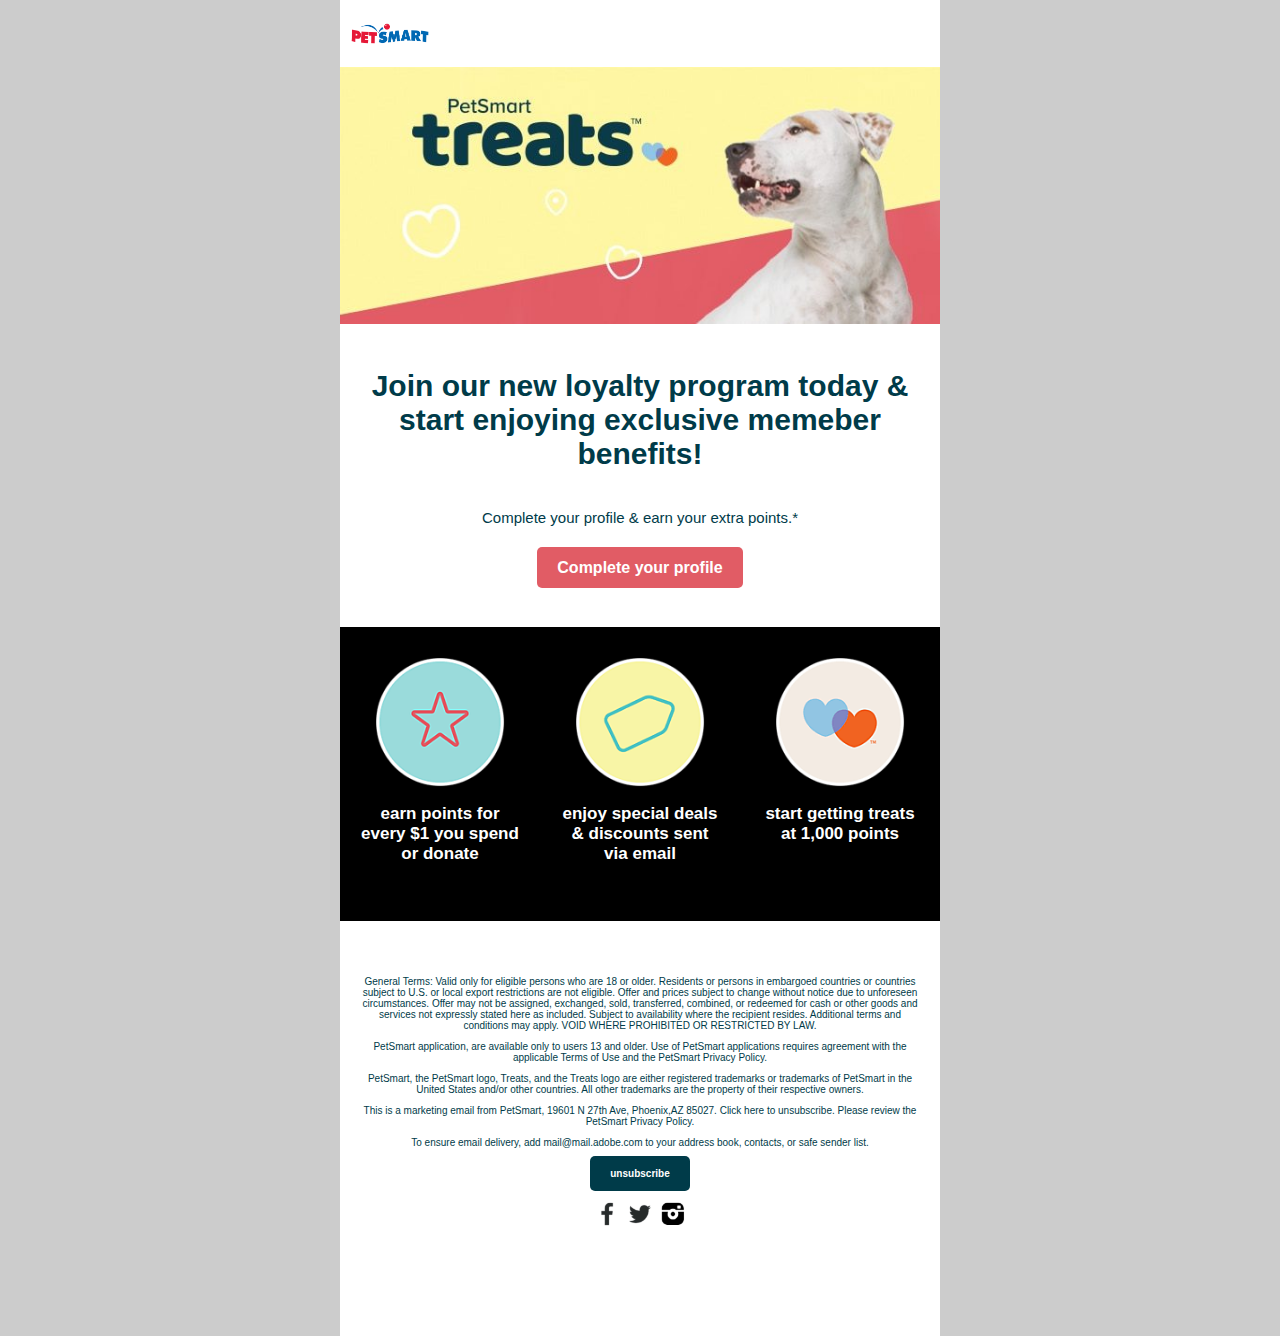
<file: promotional/index.html>
<!DOCTYPE html PUBLIC "-//W3C//DTD XHTML 1.0 Transitional//EN" "http://www.w3.org/TR/xhtml1/DTD/xhtml1-transitional.dtd">
<html xmlns="http://www.w3.org/1999/xhtml">
<head>
<meta http-equiv="Content-Type" content="text/html; charset=utf-8" />
<meta http-equiv="X-UA-Compatible" content="IE=edge" />
<meta name="viewport" content="width=device-width, initial-scale=1.0">
<title>Promotional</title>
<style type="text/css">
	body {
		margin: 0;
		background-color: #ccc;
	}
	table {
		border-spacing: 0;
	}
	td {
		padding: 0;
	}
	img {
		border: 0;
	}
    .wrapper{
        width:100%;
        max-width: 600px;
        table-layout: fixed;
        background-color: white;
        padding-bottom: 60px;
        margin-left: auto;
        margin-right: auto;
    }

    .main{
        background-color: white;
        margin:0 auto;
        width: 100%;
        max-width: 600px;
        border-spacing:0;
        font-family: sans-serif;
        color: #171a1b
    }

    .two-columns {
        text-align: left;
        font-size: 0;
    }

    .two-columns .column {
        width: 100%;
        max-width: 300px;
        display: inline-block;
        vertical-align: top;
        text-align: center;
        border-collapse: collapse;
    }

    .three-columns {
        text-align: center;
        font-size: 0;
        padding: 15px 0 25px;
    }

    .three-columns .column {
        width: 100%;
        max-width: 200px;
        display: inline-block;
        vertical-align: top;
        text-align: center;
    }

    .three-columns .padding{
        padding: 15px;
    }

    .three-columns .content{
        font-size: 15px;
        line-height: 20px;
        padding:0 5px;
    }


    .two-columns .padding{
        padding: 20px;
    }

    .two-columns .content{
        font-size: 15px;
        line-height: 20px;
        text-align: left;
    }

    .button{
        background-color: #e15c65;
        color: white;
        text-decoration: none;
        padding: 12px 20px;
        border-radius: 5px;
        font-weight: bold;
    }

   nav{
    display: flex;
   }

    
</style>
</head>
<body>

    <center class="wrapper">

        <table class="main" width="100%">


          
    <!-- LOGO SECTION -->
    <tr>
        <td style="padding: 0 ;">
            <table width="100%">

                <tr>
                    <td class="two-columns">

                        <table class="column">
                            <tr>
                                <td style="padding: 0px;">
                                    <a href="#"><img src="img/PetSmart-Logo.png" alt="logo" width=100px title="Logo"></a>
                                </td>
                            </tr>

                        </table>
                        
                    </td>
                </tr>
            </table>
        </td>
    </tr>

    <!-- BANNER IMAGE -->
            <tr>
                <td style="padding: 0px;">
                    <a href="#"><img src="img/treatspromo3.jpg" alt="banner" width="600" style="max-width: 100%;"></a>
                </td>
            </tr>

     <!-- TITLE, TEXT & BUTTON -->
     <tr>
        <td style="padding:15px 0 50px">
            <table with="100%">
                <tr>
                    <td style="text-align: center;">
                        <p style="font-size: 30px; font-weight: bold;color: #003b49;">Join our new loyalty program today & start enjoying exclusive memeber benefits!</p>
                        <p style="line-height:23px;font-size: 15px;padding: 5px 0 15px;color:#003b49;">Complete your profile & earn your extra points.*</p>
                        <a href="" class="button">Complete your profile </a>
                    </td>
                </tr>
            </table>
        </td>
    </tr>
    
    <!-- THREE COLUMN SECTION -->
            <tr>
                <td style="background-color: black;color:#fff">
                    <table width="100%">
                        <tr>
                            <td class="three-columns">

                                <table class="column">

                                    <tr>
                                        <td class="padding">
                                            <table class="content">
                                                <tr>
                                                    <td>
                                                        <a href="#"><img src="img/star.png" alt="star" width="130px" style="max-width: 130px";></a>
                                                    </td>
                                                </tr>
                                                <tr>
                                                    <td>
                                                        <p style="font-weight: bold; font-size:17px;">earn points for every $1 you spend or donate</p>
                                                    </td>
                                                </tr>
                                            </table>
                                        </td>
                                    </tr>

                                </table>
                                <table class="column">

                                    <tr>
                                        <td class="padding">
                                            <table class="content">
                                                <tr>
                                                    <td>
                                                        <a href="#"><img src="img/tag.png" alt="tag" width="130px" style="max-width: 130px";></a>
                                                    </td>
                                                </tr>
                                                <tr>
                                                    <td>
                                                        <p style="font-weight: bold; font-size:17px;">enjoy special deals & discounts sent via email</p>
                                                    </td>
                                                </tr>
                                            </table>
                                        </td>
                                    </tr>

                                </table>
                                <table class="column">

                                    <tr>
                                        <td class="padding">
                                            <table class="content">
                                                <tr>
                                                    <td>
                                                        <a href="#"><img src="img/hearts.png" alt="hearts" width="130px" style="max-width: 130px";></a>
                                                    </td>
                                                </tr>
                                                <tr>
                                                    <td>
                                                        <p style="font-weight: bold; font-size:17px;">start getting treats at 1,000 points</p>
                                                    </td>
                                                </tr>
                                            </table>
                                        </td>
                                    </tr>

                                </table>
                            </td>
                        </tr>
                    </table>
                </td>
            </tr>

    <!-- FOOTER SECTION -->
            <tr>
                <td style="background-color: white">
                    <table width="100%">
                        <tr>
                            <td style="text-align: center; padding: 45px 20px;color: #003b49;font-size:10px;">
                                <p>General Terms: Valid only for eligible persons who are 18 or older. Residents or persons in embargoed countries or countries subject to U.S. or local export restrictions are not eligible. Offer and prices subject to change without notice due to unforeseen circumstances. Offer may not be assigned, exchanged, sold, transferred, combined, or redeemed for cash or other goods and services not expressly stated here as included. Subject to availability where the recipient resides. Additional terms and conditions may apply. VOID WHERE PROHIBITED OR RESTRICTED BY LAW.</p>
                                <p>PetSmart application, are available only to users 13 and older. Use of PetSmart applications requires agreement with the applicable Terms of Use and the PetSmart Privacy Policy.</p>
                                <p>PetSmart, the PetSmart logo, Treats, and the Treats logo are either registered trademarks or trademarks of PetSmart in the United States and/or other countries. All other trademarks are the property of their respective owners.</p>
                                <p>This is a marketing email from PetSmart, 19601 N 27th Ave, Phoenix,AZ 85027. Click here to unsubscribe. Please review the PetSmart Privacy Policy.</p>
                                <p>To ensure email delivery, add mail@mail.adobe.com to your address book, contacts, or safe sender list.</p>
                                <p style="padding:10px;"><a href="#" class="button" style="background-color: #003b49">unsubscribe</a></p>
                                <a href="#"><img src="img/black-facebook.png" alt="facebook" width="30"></a>
                                <a href="#"><img src="img/black-twitter.png" alt="twitter" width="30"></a>
                                <a href="#"><img src="img/black-instagram.png" alt="instagram" width="30"></a>
                            </td>
                        </tr>
                    </table>
                </td>
            </tr>

        </table>
    </center>
</body>
</html>
</file>
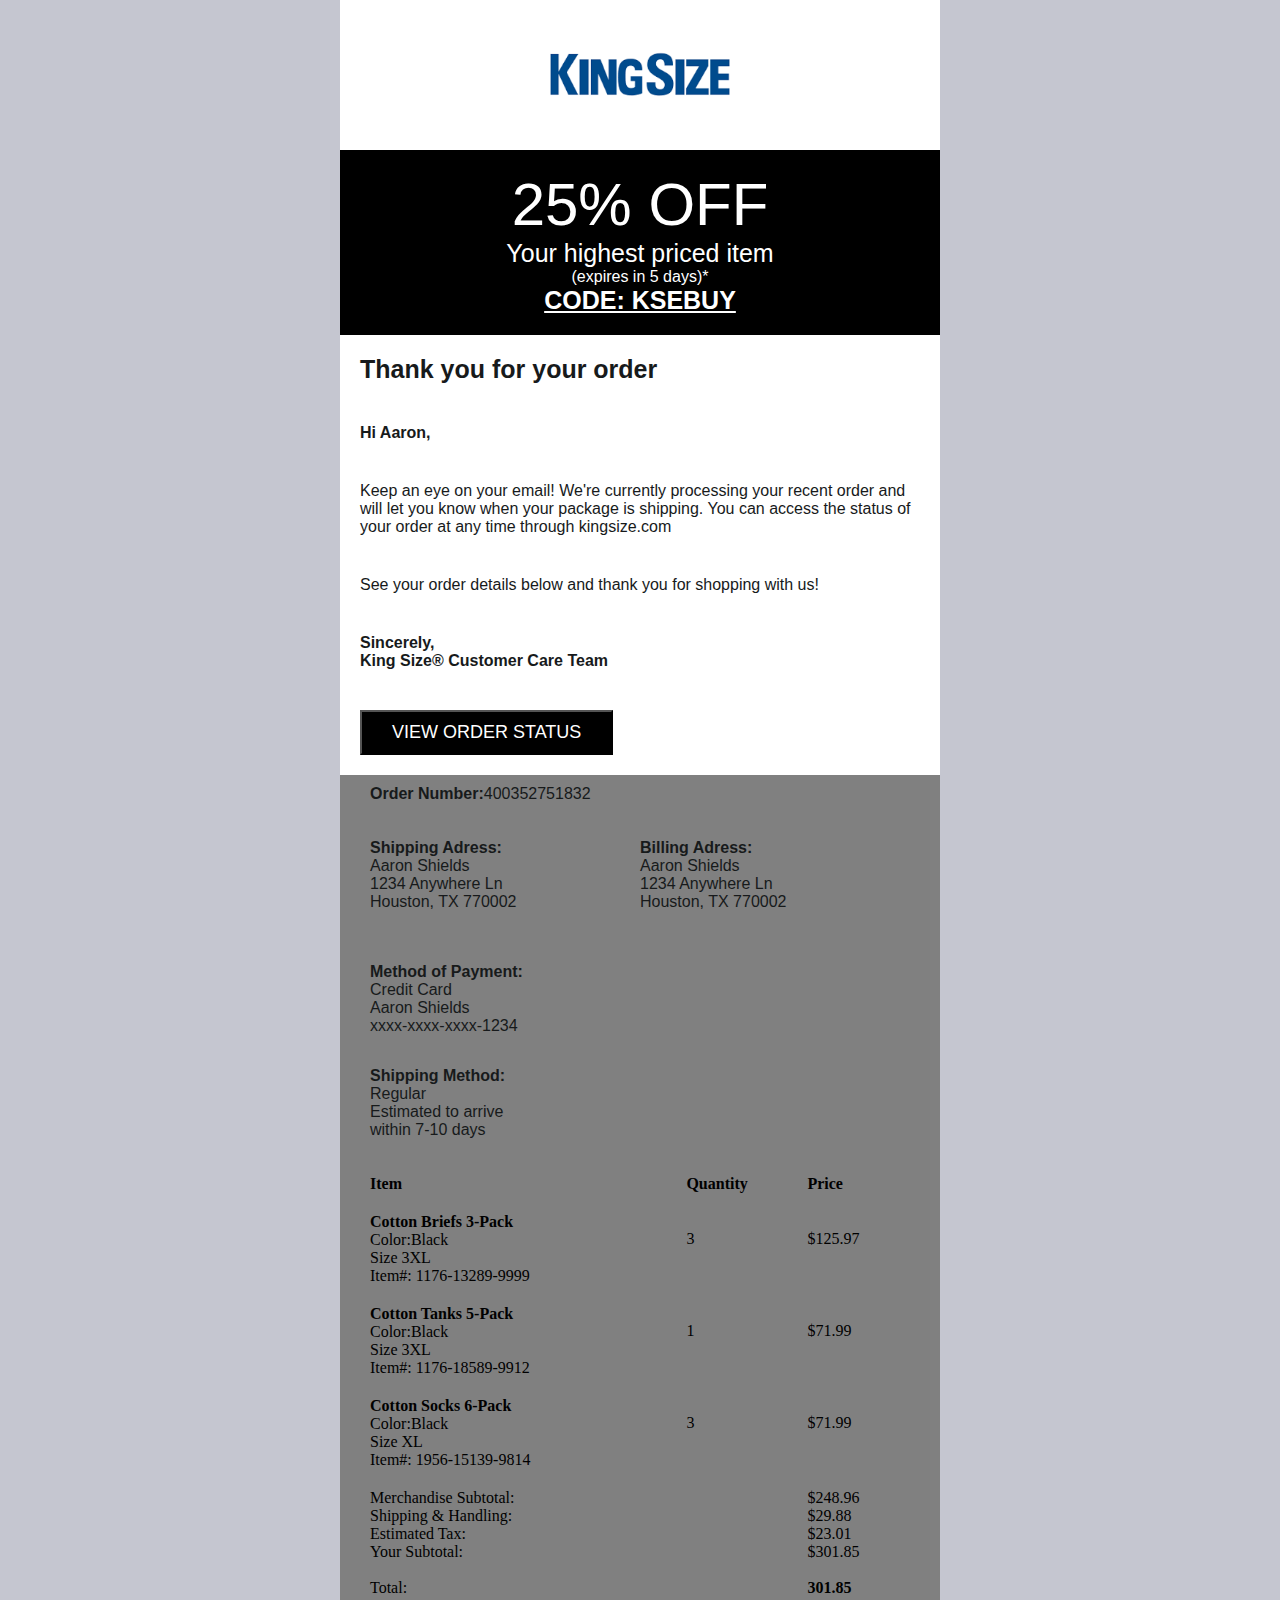
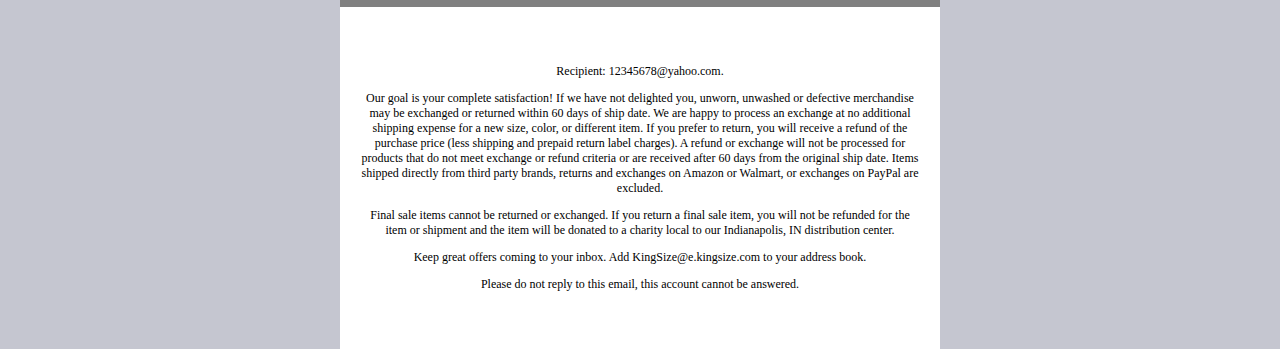
<file: transactional/index.html>
<!DOCTYPE html PUBLIC "-//W3C//DTD XHTML 1.0 Transitional//EN" "http://www.w3.org/TR/xhtml1/DTD/xhtml1-transitional.dtd">
<html xmlns="http://www.w3.org/1999/xhtml">
<head>
<meta http-equiv="Content-Type" content="text/html; charset=utf-8" />
<meta http-equiv="X-UA-Compatible" content="IE=edge" />
<meta name="viewport" content="width=device-width, initial-scale=1.0">
<title>Transitional Email</title>
<style type="text/css">
	body {
		margin: 0;
		background-color: #c5c6d0;
	}
	table {
		border-spacing: 0;
	}
	td {
		padding: 0;
	}
	img {
		border: 0;
	}

  .wrapper{
    width:100%;
    max-width: 600px;
    table-layout: fixed;
    padding-bottom: 0px;
    margin-left: auto;
    margin-right: auto;
  }

  .main{
    background-color: white;
    margin:0 auto;
    width: 100%;
    max-width: 600px;
    border-spacing:0;
    font-family: sans-serif;
    color: #171a1b
  }

  .coupon{
    border-collapse: collapse;
  }

  .button{
    background-color: black;
    color: white;
    font-size: 18px;
    padding: 10px 30px;

  }

  .order{
    background-color: #808080;
    padding: 10px 30px;
    text-align: left;
  }

</style>
</head>
<body>

    <center class="wrapper">

        <table class="main" width="100%">          

    <!-- LOGO SECTION -->          
          <tr align="center">
            <td class="column">
              <a href="#"><img src="images/logo.png" alt="logo" width=180px title="Logo"></a>
            </td>
          </tr>

    <!-- BANNER -->
    <tr>
      <td style="background-color: BLACK">
          <table class="coupon" width="100%">
              <tr>
                <td align= "center" style= padding-top:20px;font-size:60px;color:#ffffff;>25% OFF</td>
              </tr>
              <tr>
                <td align= "center" style= font-size:25px;color:#ffffff;>Your highest priced item</td>
              </tr>
              <tr>
                <td align= "center" style= color:#ffffff;>(expires in 5 days)*</td>
              </tr> 
              <tr>
                <td align= "center" style= padding-bottom:20px;font-weight:bold;font-size:25px;color:#ffffff;><u>CODE: KSEBUY</u></td>
              </tr>
          </table>
      </td>
  </tr>
    <!-- THANK YOU -->
    <tr>
      <td>
          <table width="100%">
                <tr>
                  <td style="padding:20px;font-size:25px;font-weight:bold;">Thank you for your order</td>
                </tr>
                <tr>
                  <td style=padding:20px;font-weight:bold;>Hi Aaron,</td>
                </tr>
                <tr>
                  <td style=padding:20px;>Keep an eye on your email! We're currently processing your recent order and will let you know when your package is shipping. You can access the status of your order at any time through kingsize.com</td>
                </tr> 
                <tr>
                  <td style=padding:20px;>See your order details below and thank you for shopping with us!</td>
                </tr>
                <tr>
                  <td style=padding:20px;font-weight:bold;>Sincerely,<br>King Size® Customer Care Team</td>
                </tr>
                <tr>
                  <td style=padding:20px;><button class="button">VIEW ORDER STATUS</a></td>
                </tr>
          </table>
      </td>
    </tr>

    <!--ORDER -->
    <tr>
      <td>
        <table class="order" width="100%">
          <tr>
            <td><b>Order Number:</b>400352751832</td>
          </tr>
        </table>
      </td>
    </tr>
    <tr>
      <td>
        <table class="order" width="100%">
          <tr>
            <td>
              <p><b>Shipping Adress:</b><br>Aaron Shields<br>1234 Anywhere Ln<br>Houston, TX 770002</p>
            </td>
            <td>
              <p><b>Billing Adress:</b><br>Aaron Shields<br>1234 Anywhere Ln<br>Houston, TX 770002</p>
            </td>
          </tr>
        </table>
      </td>
    </tr>
    <tr>
      <td>
        <table class="order" width="100%">
          <tr>
            <td>
              <p><b>Method of Payment:</b><br>Credit Card<br>Aaron Shields<br>xxxx-xxxx-xxxx-1234</p>
            </td>
          </tr>
          <tr>
            <td>
              <p><b>Shipping Method:</b><br>Regular<br>Estimated to arrive<br> within 7-10 days</p>
            </td>
          </tr>
        </table>
      </td>
    </tr>
    <table class="order" width="100%">
      <tr>
        <td style="font-weight:bold;">Item</td>
        <td style="font-weight:bold;">Quantity</td>
        <td style="font-weight:bold;">Price</td>
      </tr>
      <tr>
        <td style="padding-top: 20px;"><b>Cotton Briefs 3-Pack</b><br>Color:Black<br>Size 3XL<br>Item#: 1176-13289-9999</td>
        <td>3</td>
        <td>$125.97</td>
      </tr>
      <tr>
        <td style="padding-top: 20px;"><b>Cotton Tanks 5-Pack</b><br>Color:Black<br>Size 3XL<br>Item#: 1176-18589-9912</td>
        <td>1</td>
        <td>$71.99</td>
      </tr>
      <tr>
        <td style="padding-top: 20px;"><b>Cotton Socks 6-Pack</b><br>Color:Black<br>Size XL<br>Item#: 1956-15139-9814</td>
        <td>3</td>
        <td>$71.99</td>
      </tr>
      <tr>
        <td style="padding-top: 20px;"colspan="2">Merchandise Subtotal:<br>Shipping & Handling:<br>Estimated Tax:<br>Your Subtotal:<br><br>Total:</td>
        <td style="padding-top: 20px;">$248.96<br>$29.88<br>$23.01<br>$301.85<br><br><b>301.85</b></td>
      </tr>
   </table>

    <!-- TITLE, TEXT & BUTTON -->
    <tr>
      <td>
          <table width="100%">
              <tr>
                  <td style="text-align: center; padding: 45px 20px;font-size:12px;background-color: white;">
                      <p>Recipient: 12345678@yahoo.com.</p>
                      <p>Our goal is your complete satisfaction! If we have not delighted you, unworn, unwashed or defective merchandise may be exchanged or returned within 60 days of ship date. We are happy to process an exchange at no additional shipping expense for a new size, color, or different item. If you prefer to return, you will receive a refund of the purchase price (less shipping and prepaid return label charges). A refund or exchange will not be processed for products that do not meet exchange or refund criteria or are received after 60 days from the original ship date. Items shipped directly from third party brands, returns and exchanges on Amazon or Walmart, or exchanges on PayPal are excluded.</p>
                      <p>Final sale items cannot be returned or exchanged. If you return a final sale item, you will not be refunded for the item or shipment and the item will be donated to a charity local to our Indianapolis, IN distribution center.</p>
                      <p>Keep great offers coming to your inbox. Add KingSize@e.kingsize.com to your address book.</p>
                      <p>Please do not reply to this email, this account cannot be answered.</p>
                  </td>
              </tr>
          </table>
      </td>
  </tr>  
    </center>
</body>
</html>
</file>
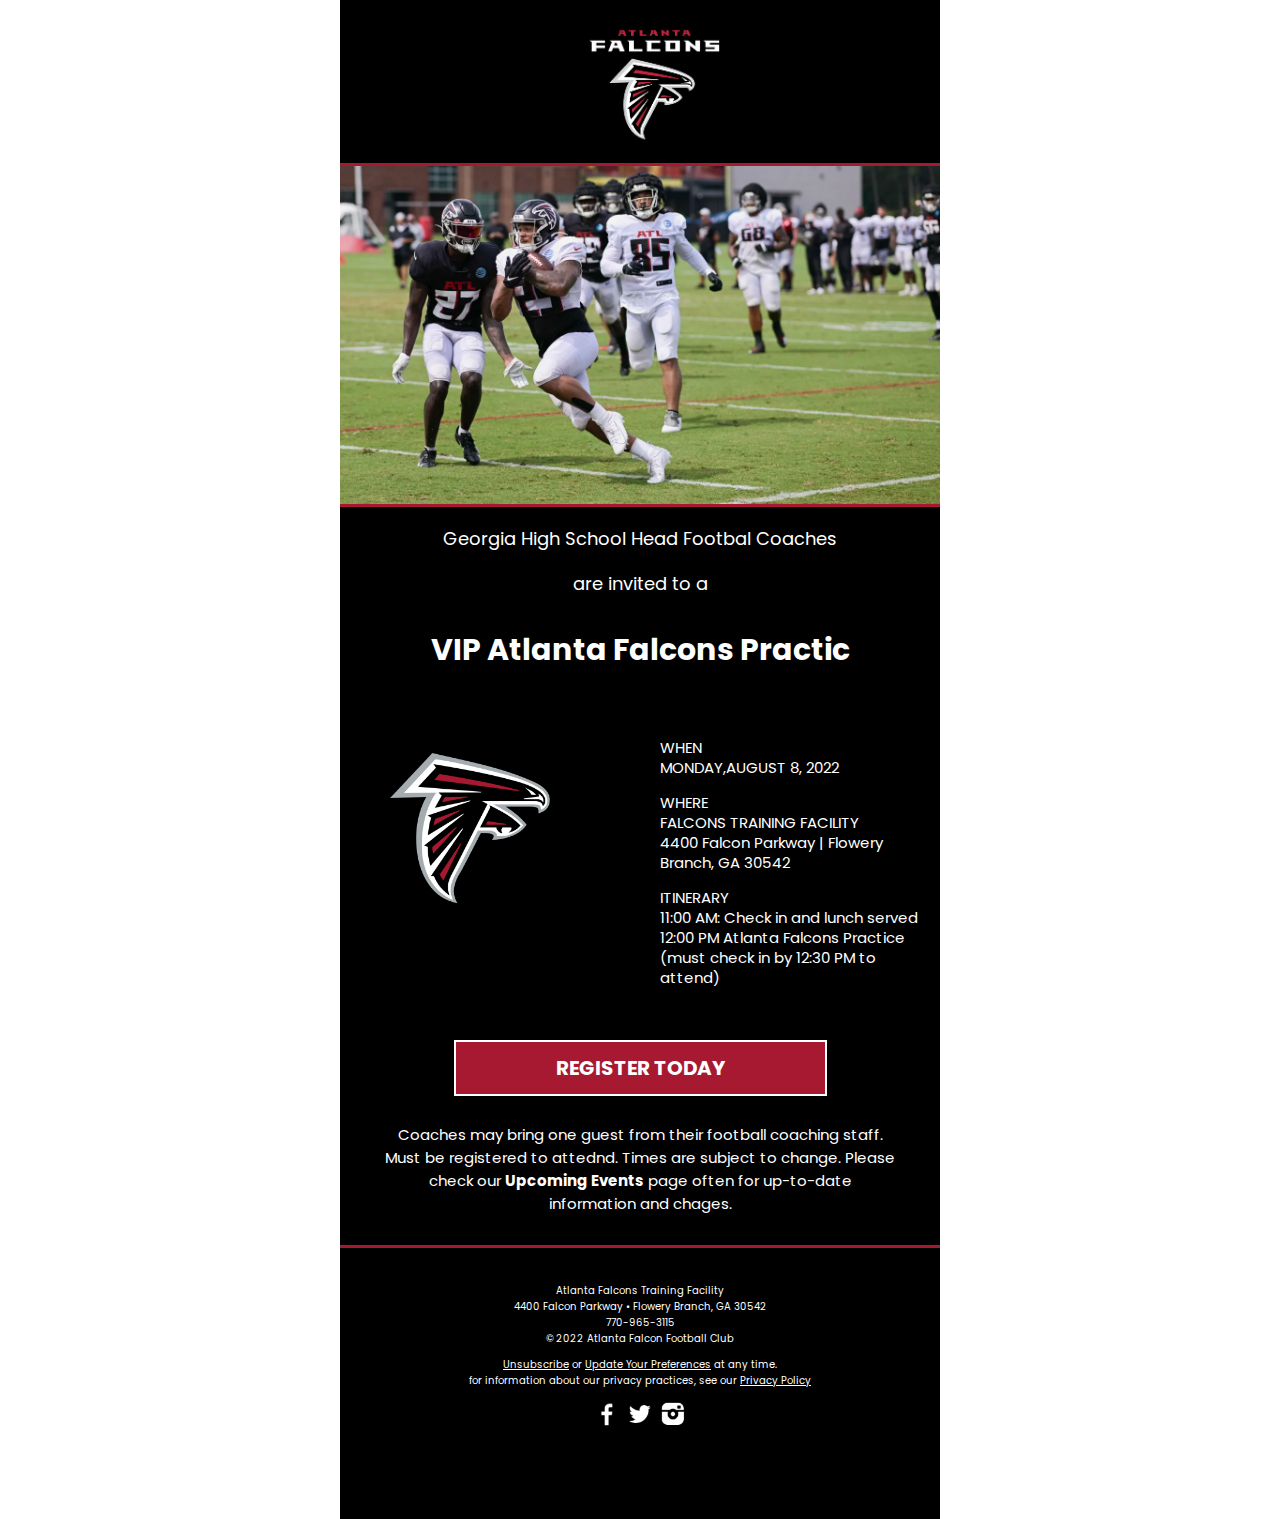
<file: falcons/falcons.html>
<!DOCTYPE html PUBLIC "-//W3C//DTD XHTML 1.0 Transitional//EN" "http://www.w3.org/TR/xhtml1/DTD/xhtml1-transitional.dtd">
<html xmlns="http://www.w3.org/1999/xhtml">
<head>
<meta http-equiv="Content-Type" content="text/html; charset=utf-8" />
<meta http-equiv="X-UA-Compatible" content="IE=edge" />
<meta name="viewport" content="width=device-width, initial-scale=1.0">
<title>Falcons</title>
<style type="text/css">
	
    @import url('https://fonts.googleapis.com/css2?family=Poppins:ital,wght@0,100;0,200;0,300;0,400;0,500;0,600;0,700;0,800;0,900;1,100;1,200;1,300;1,400;1,500;1,600;1,700;1,800;1,900&display=swap');
    
    body {
		margin: 0;
		background-color: white;
        font-family: poppins;
	}
	table {
		border-spacing: 0;
	}
	td {
		padding: 0;
	}
	img {
		border: 0;
	}
    .wrapper{
        width:100%;
        max-width: 600px;
        table-layout: fixed;
        background-color: black;
        padding-bottom: 60px;
        margin-left: auto;
        margin-right: auto;
    }
    .two-columns {
        text-align: center;
        font-size: 0;
    }

    .two-columns .column {
        width: 100%;
        max-width: 300px;
        display: inline-block;
        vertical-align: top;
        text-align: center;
    }
    .two-columns .last{
        padding:15px 0;
    }

    .two-columns .padding{
        padding: 20px;
    }

    .two-columns .content{
        font-size: 15px;
        line-height: 20px;
        text-align: left;
    }
    .button-dark{
        background-color: #a71930;
        color: #fff;
        text-decoration: none;
        padding: 12px 100px;
        border:2px solid white;
        font-weight: bold;
    }
    
    

</style>
</head>
<body>

    <center class="wrapper">

        <table class="main" width="100%">
    <!-- LOGO SECTION -->
    <tr>
        <td style="padding: 14px 0 4px ;">
            <table width="100%">
                <tr>
                    <td class="two-columns">
                        <table class="column">
                            <tr>
                                <td style="padding: 0 62px 10px 72px;">
                                    <img src="images/logo3.jpg" alt="logo" width=180px title="Logo">
                                </td>
                            </tr>
                        </table>
                    </td>
                </tr>
            </table>
        </td>
    </tr>
    <!-- TOP BORDER -->
    <tr>
        <td height="3" style="background-color: #a71930"></td>
    </tr>       

     <!-- BANNER IMAGE -->
     <tr>
        <td>
            <img src="images/practice.webp" alt="banner" width="600" style="max-width: 100%;">
        </td>
    </tr>
    <!-- BOTTOM BORDER -->
    <tr>
        <td height="3" style="background-color: #a71930"></td>
    </tr>       
     <!-- LOCATION -->
     <tr>
        <td style="color:#fff; text-align:center;" >
            <p style="font-size: 18px;">Georgia High School Head Footbal Coaches</P>
            <p style="font-size: 18px;" >are invited to a</p>
            <p style="font-weight:bold; font-size: 30px;">VIP Atlanta Falcons Practic</p>
        </td>
    </tr>       
    <!-- TWO COLUMN SECTION -->
    <tr>
        <td style="color:#fff;">
            <table width="100%">
                <tr>
                    <td class="two-columns last" >
                        <table class="column">
                            <tr>
                                <td class="padding">
                                    <table class="content" style="display: inline-block;">
                                        <tr>
                                            <td>
                                                <img src="images/logo2.png" alt="keyboard" width="160px" style="max-width: 160px; padding: 30px;">
                                            </td>
                                        </tr>
                                    </table>
                                </td>
                            </tr>
                        </table>
                        <table class="column">
                            <tr>
                                <td class="padding">
                                    <table class="content">
                                        <tr>
                                            <td>
                                                <p>WHEN<br>MONDAY,AUGUST 8, 2022</p>
                                                <p>WHERE<br>FALCONS TRAINING FACILITY<br>4400 Falcon Parkway | Flowery Branch, GA 30542</p>
                                                <p>ITINERARY<br>11:00 AM: Check in and lunch served<br>12:00 PM Atlanta Falcons Practice<br>(must check in by 12:30 PM to attend)</p>
                                            </td>
                                        </tr>
                                    </table>
                                </td>
                            </tr>
                        </table>
                    </td>
                </tr>
            </table>
        </td>
    </tr>
    <!-- TITLE, TEXT & BUTTON -->
    <tr>
        <td style="padding:15px 0 0px; color:#fff;">
            <table with="100%">
                <tr>
                    <td style="text-align: center;padding: 15px;">
                        <a href="" class="button-dark"style="font-size: 20px; font-weight: bold;">REGISTER TODAY</a>
                        <p style="line-height:23px;font-size: 15px;padding: 25px 30px 0px;">Coaches may bring one guest from their football coaching staff. Must be registered to attednd. Times are subject to change. Please check our <strong>Upcoming Events</strong> page often for up-to-date information and chages.</p>
                    </td>
                </tr>
            </table>
        </td>
    </tr>
    <!-- BOTTOM BORDER -->
    <tr>
        <td height="3" style="background-color: #a71930"></td>
    </tr>    
    <!-- FOOTER SECTION -->
    <tr>
        <td style="color:#fff; font-size:10px;">
            <table width="100%">
                <tr>
                    <td style="text-align: center; padding: 25px 20px;color: #fff">
                        <p>Atlanta Falcons Training Facility<br>4400 Falcon Parkway &bull; Flowery Branch, GA 30542<br>770-965-3115<br>&copy; 2022 Atlanta Falcon Football Club </p>
                        <p><u>Unsubscribe</u> or <u>Update Your Preferences</u> at any time.<br>for information about our privacy practices, see our <u>Privacy Policy</u></p>
                        <a href="#"><img src="images/white-facebook.png" alt="facebook" width="30"></a>
                        <a href="#"><img src="images/white-twitter.png" alt="twitter" width="30"></a>
                        <a href="#"><img src="images/white-instagram.png" alt="instagram" width="30"></a>
                        
                    </td>
                </tr>
            </table>
        </td>
    </tr>
    </center>
</body>
</html>
</file>
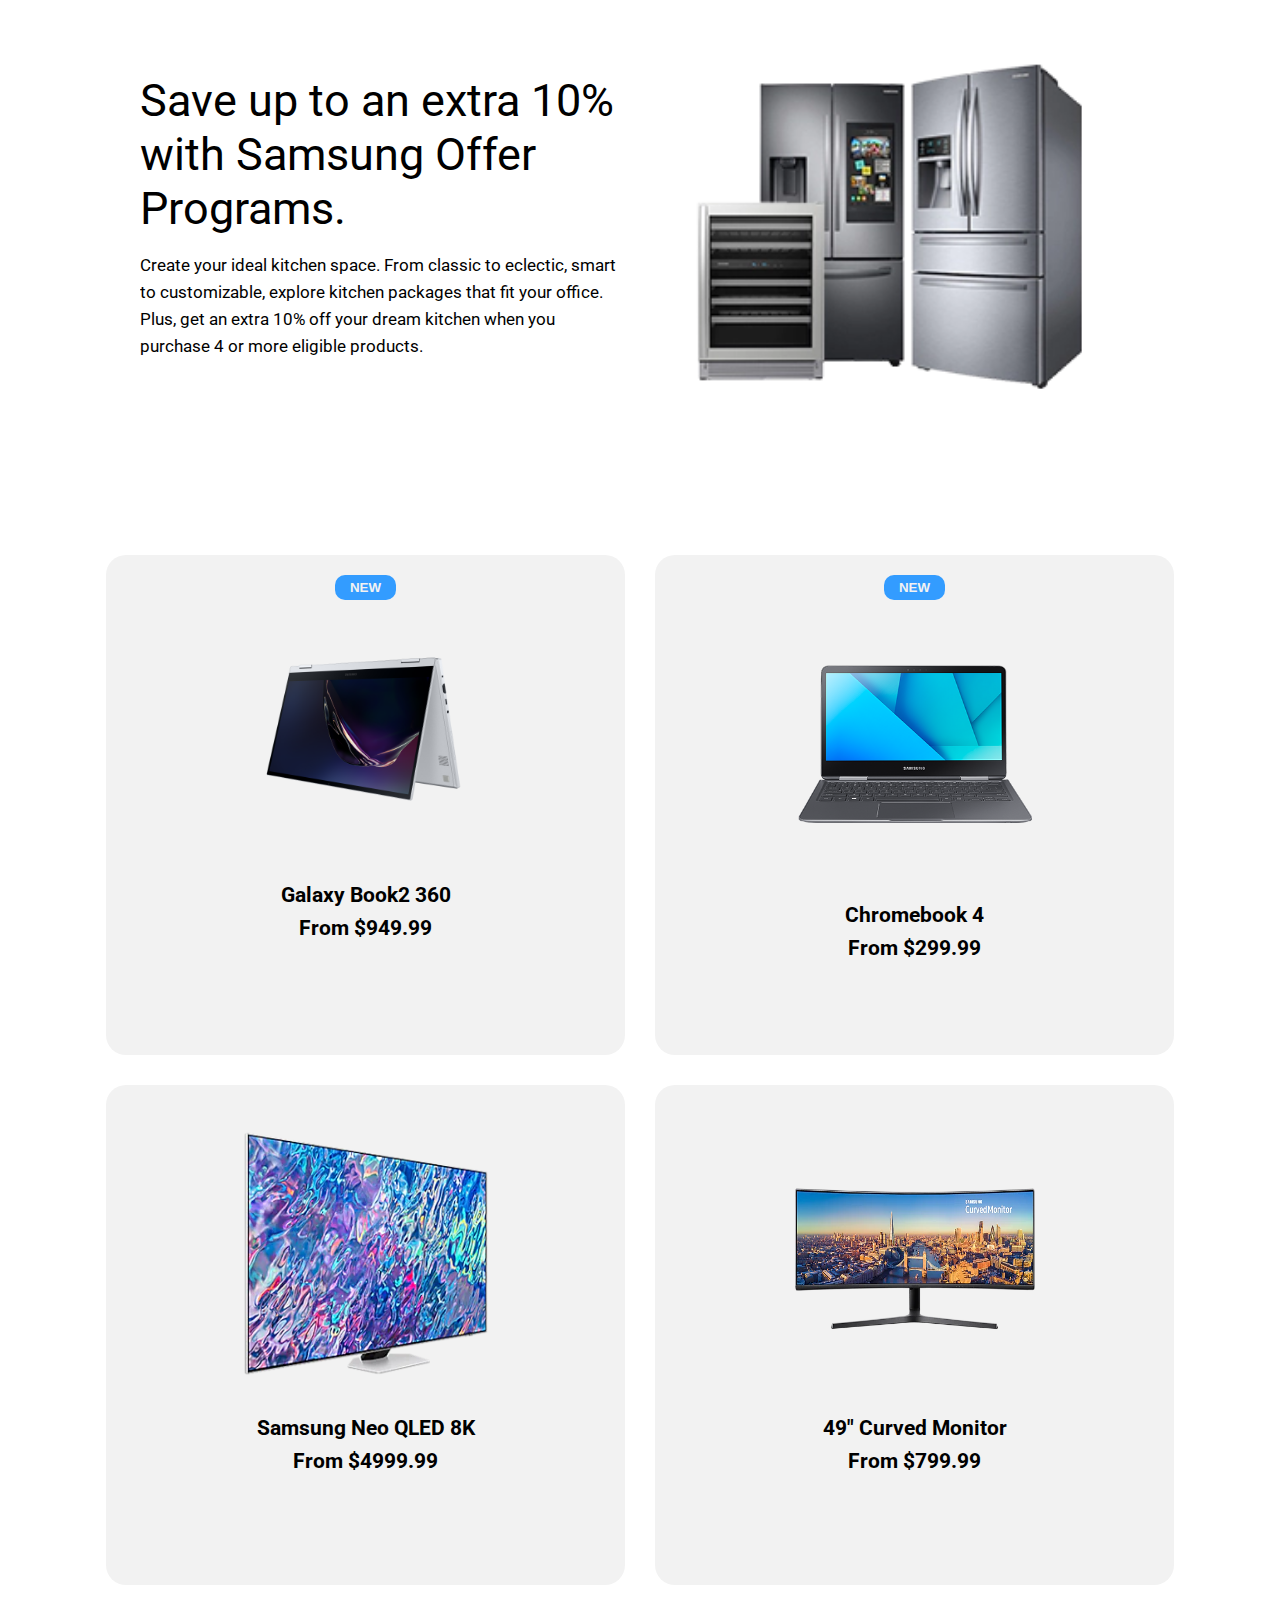
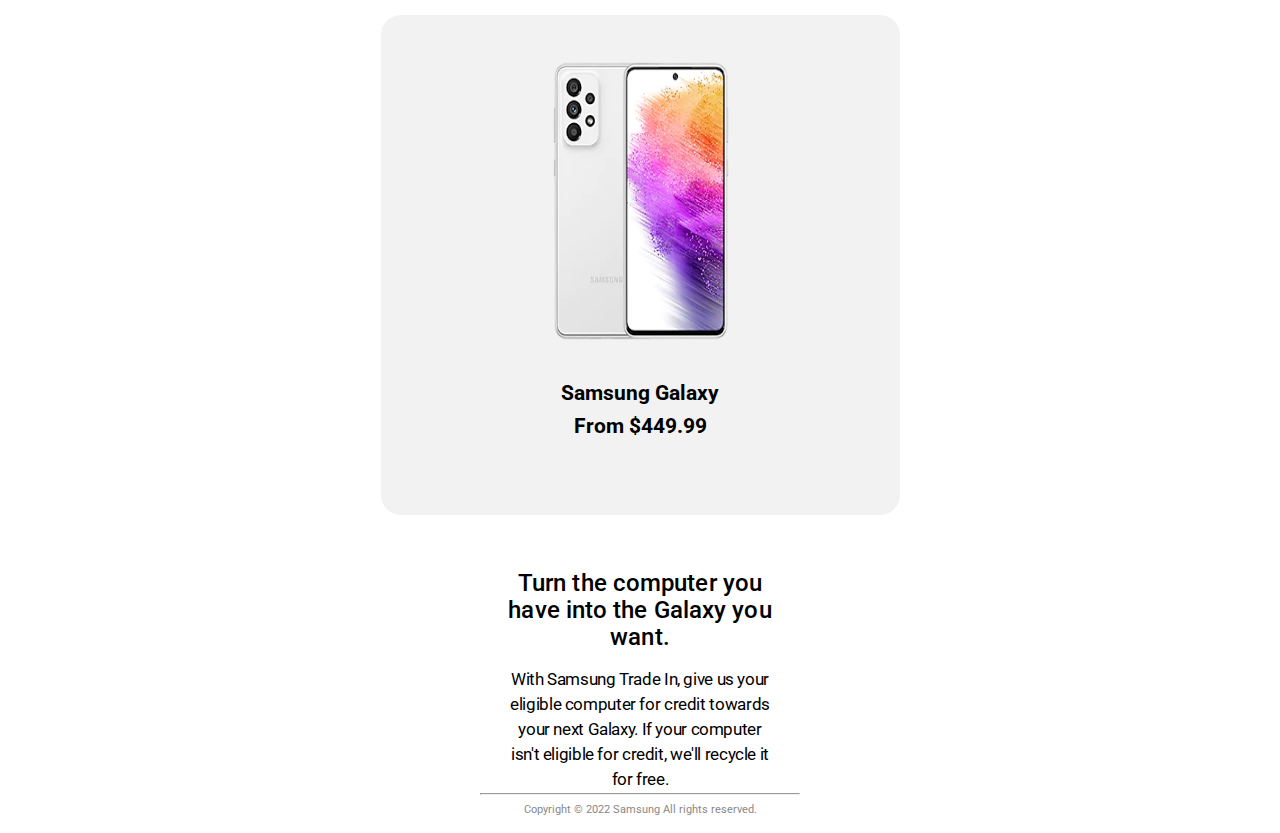
<file: landing page/1.html>
<!DOCTYPE html>
<html lang="en">
    <head>
        <meta charset="utf-8">
        <meta name="viewport" content="width=device-width, initial-scale=1.0"> 
        <meta http-equiv="X-UA-Compatible" content="IE=edge">
        <title>Samsung Landing Page</title>
        <meta name="description" content="">
        <link rel="stylesheet" href="1.css">
        <link rel="preconnect" href="https://fonts.googleapis.com">
<link rel="preconnect" href="https://fonts.gstatic.com" crossorigin>
<link href="https://fonts.googleapis.com/css2?family=Roboto:ital,wght@0,100;0,300;0,400;0,500;0,700;0,900;1,100;1,300;1,400;1,500;1,700;1,900&display=swap" rel="stylesheet">
    </head>
    <body>

         <!-- Showcase -->
         <section class="section-a home">
            <div class="container">
              <div class="media">
                <h1>Save up to an extra 10% with Samsung Offer Programs.</h1>
                <p>
                  Create your ideal kitchen space. From classic to eclectic, smart to customizable, explore kitchen packages that fit your office. Plus, get an extra 10% off your dream kitchen when you purchase 4 or more eligible products.
                </p>
              </div>
              <img src="images/a3.webp" alt="Appliances" />
            </div>
          </section>
        
           <!-- Devices -->
           <section class="section-a">
            <div class="products">
                <div class="col book2">
                  <a href="#" class="new"><button>NEW</button></a>
                  <a href="#"><img src="images/computer.png" alt="Galaxy Book2" /></a>
                  <a href="#" class="blue">Galaxy Book2 360</a>
                  <a href="#">From $949.99</a>
                </div>

                <div class="col chrome">
                  <a href="#" class="new"><button>NEW</button></a>
                  <a href="#"><img src="images/laptop.png" alt="Chromebook" /></a>
                  <a href="#" class="blue"> Chromebook 4</a>
                  <a href="#">From $299.99</a>
              </div>
            </div>
          </section>

          <!-- 2macs -->
          <section class="section-a">
            <div class="products">

              <div class="col TV">
                <a href="#"><img src="images/TV.webp" alt="Samsung TV" /></a>
                <a href="#" class="blue">Samsung Neo QLED 8K</a>
                <a href="#">From $4999.99</a>
              </div>

              <div class="col monitor">
                <a href="#"><img src="images/monitor.webp" alt="Curved Monitor" /></a>
                <a href="#" class="blue"> 49" Curved Monitor</a>
                <a href="#">From $799.99</a>
            </div>

            </div>
          </section>

          <!-- 1mac -->
      <section class="section-a">
            <div class="products">

              <div class="col phone">
                <a href="#"><img src="images/moblie.webp" alt="Samsung Galaxy" /></a>
                <a href="#" class="blue">Samsung Galaxy</a>
                <a href="#">From $449.99</a>
              </div>
    
            </div>
          </section>

          <!-- receycle -->
          <section class="section-a">
            <div class="switch">
                <div class="trade">
                    <h2>Turn the computer you have into the Galaxy you want.</h2>
                    <p>With Samsung Trade In, give us your eligible computer for
                      credit towards your next Galaxy. If your computer isn't eligible 
                        for credit, we'll recycle it for free.
                    </p>
               </div>
            </div>
        </section>
        <hr class="size">

        <section class="section-a">
                <div class="footer">
                    <div class="copy">  
                        <p>Copyright &copy; 2022 Samsung All rights reserved.</p>
                   </div>
                </div>
            </section>
    </body>
</html>
</file>
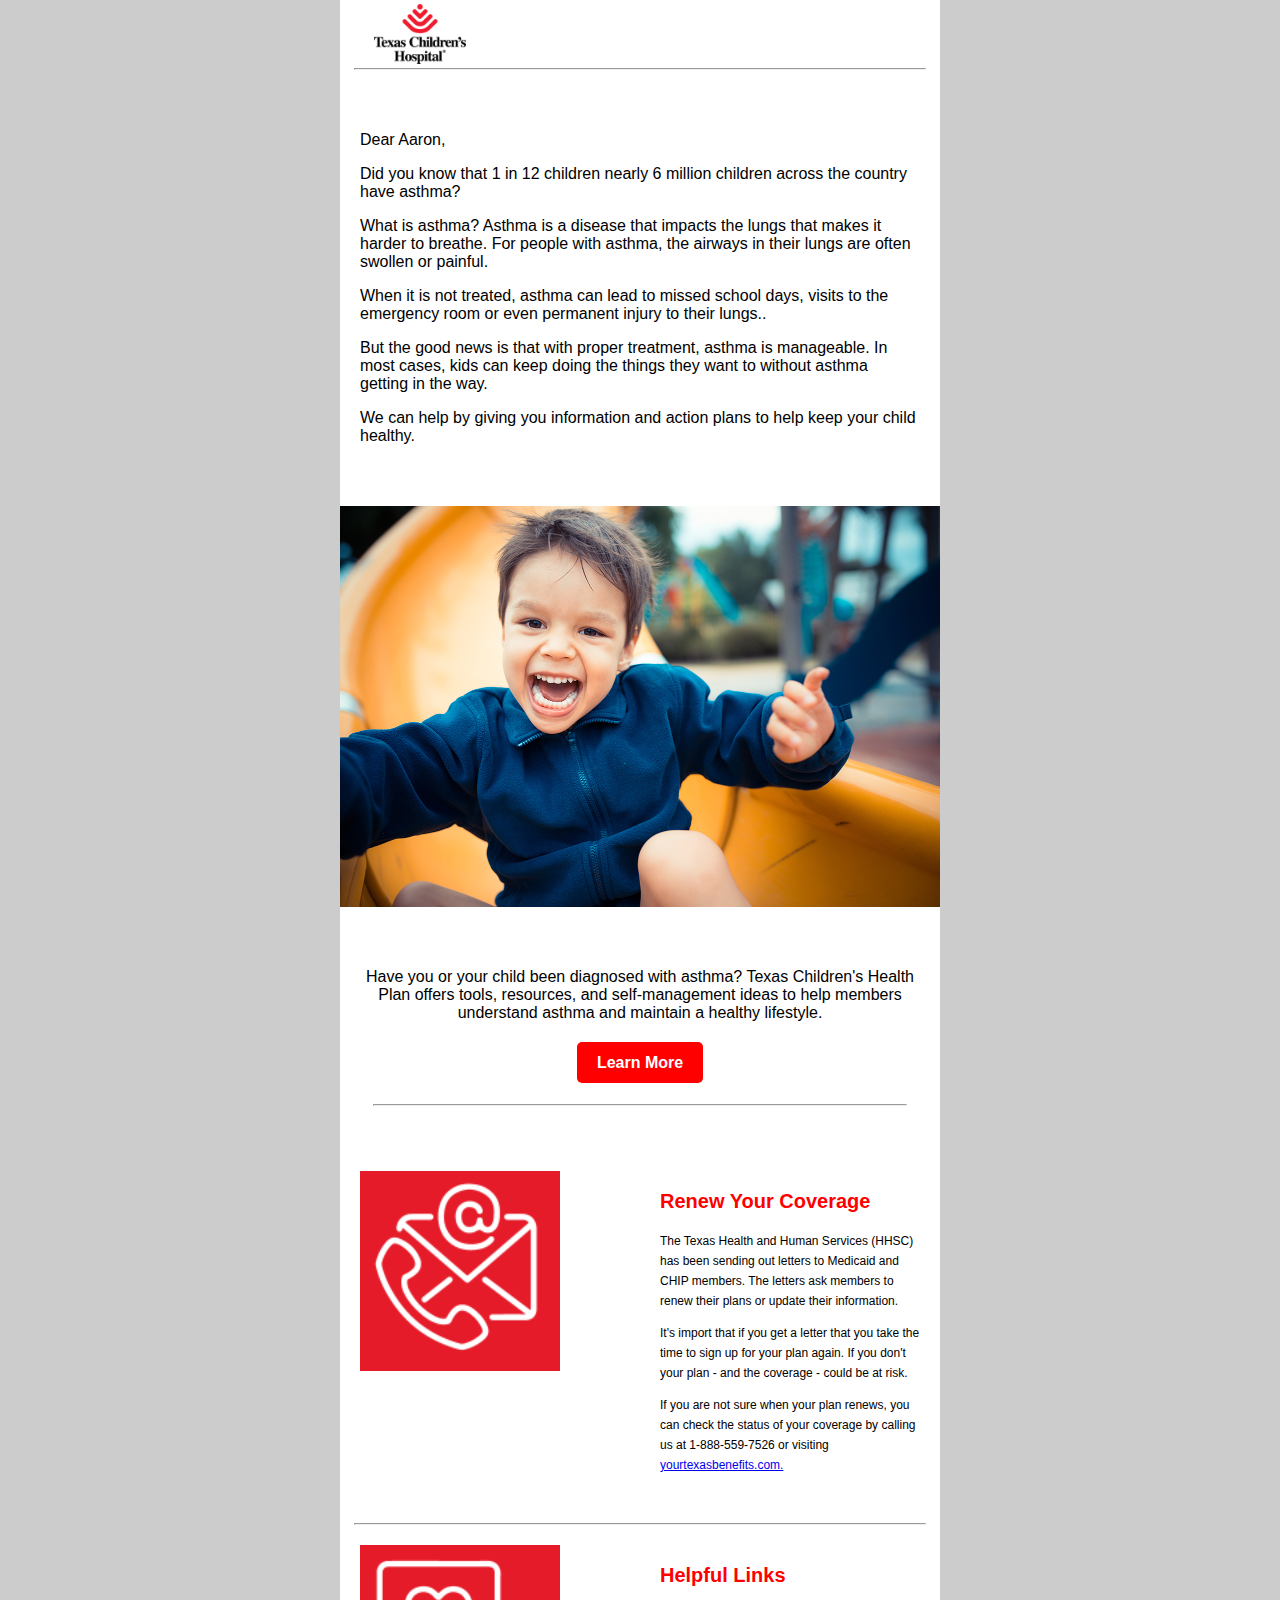
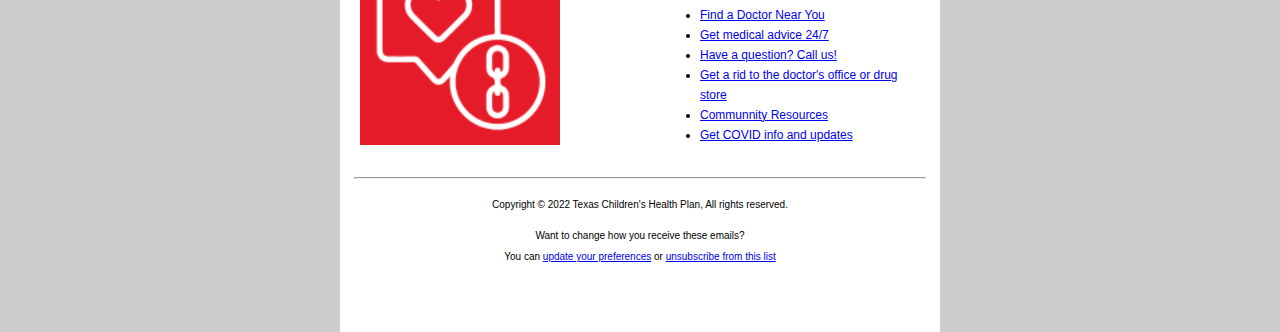
<file: newsletter/1.html>
<!DOCTYPE html PUBLIC "-//W3C//DTD XHTML 1.0 Transitional//EN"
  "http://www.w3.org/TR/xhtml1/DTD/xhtml1-transitional.dtd">
<html xmlns="http://www.w3.org/1999/xhtml" lang="en" xml:lang="en">
<head>
    <meta http-equiv="Content-Type" content="text/html; charset=utf-8">
    <meta http-equiv="X-UA-Compatible" content="IE=edge" />
    <meta name="viewport" content="width=device-width, initial-scale=1.0">
    <title>Newsletter</title>
    <!-- <style> -->
    <style type="text/css">
  body {
		margin: 0;
		background-color: #ccc;
    padding:0;
	}
	table {
		border-spacing: 0;
	}
	td {
		padding: 0;
	}
	img {
		border: 0;
	}
  .wrapper{
      width:100%;
      max-width: 600px;
      table-layout: fixed;
      background-color: white;
      padding-bottom: 60px;
      margin-left: auto;
      margin-right: auto;
  }

  .webkit{
    max-width: 600px;
    background-color: white;
  }

  .outer{
    margin: 0 auto;
    width: 100%;
    max-width: 600px;
    border-spacing: 0;
    font-family: sans-serif;
    color: black;
  }

  .logo{
    padding-left: 30px;
  }

  .size {
    width: 95%;
    margin: 0 auto;
  }

  .button{
    background-color: red;
    color: white;
    text-decoration: none;
    padding: 12px 20px;
    border-radius: 5px;
    font-weight: bold;
  }

.two-columns {
    text-align: center;
    font-size: 0;
  }

  .two-columns .column {
    width: 100%;
    max-width: 300px;
    display: inline-block;
    vertical-align: top;
    text-align: center;
  }

  .two-columns .last{
      padding:15px 0;
  }

  .two-columns .padding{
      padding: 20px;
  }

  .two-columns .content{
      font-size: 12px;
      line-height: 20px;
      text-align: left;
  }

    </style>
</head>
<body>
    <center class="wrapper">
      <div class="webkit">
        <table class="outer" align="center">

          <!--LOGO SECTION-->
          <tr>
            <td>
              <table class="logo">
                <tr>
                  <td>
                    <a href="#"><img src="images/tch-logo-full-color.png" alt="logo" width=100px title="Logo"></a>
                  </td>
                </tr>
              </table>
              <hr class="size">
            </td>
          </tr>

          <!--HEADING-->
          <tr>
            <td style="background-color: white">
                <table width="100%">
                    <tr>
                        <td style="text-align: left; padding: 45px 20px;font-size: 16px;">
                            <p>Dear Aaron,</p>
                            <p>Did you know that 1 in 12 children nearly 6 million children across the country have asthma?</p>
                            <p>What is asthma? Asthma is a disease that impacts the lungs that makes it harder to breathe. For people with asthma, the airways in their lungs are often swollen or painful.</p>
                            <p>When it is not treated, asthma can lead to missed school days, visits to the emergency room or even permanent injury to their lungs..</p>
                            <p>But the good news is that with proper treatment, asthma is manageable. In most cases, kids can keep doing the things they want to without asthma getting in the way.</p>
                            <p>We can help by giving you information and action plans to help keep your child healthy.</p>
                        </td>
                    </tr>
                </table>
            </td>
        </tr>
        <!-- BANNER IMAGE -->
        <tr>
          <td style="padding: 0px;">
              <a href="#"><img src="images/kid.jpg" alt="banner" width="600" style="max-width: 100%;"></a>
          </td>
      </tr>

      <!--JOIN-->
      <tr>
        <td style="background-color: white">
            <table width="100%">
                <tr>
                    <td style="text-align: center; padding: 45px 20px;font-size:16px;">
                        <p>Have you or your child been diagnosed with asthma?  Texas Children's Health Plan offers tools, resources, and self-management ideas to help members understand asthma and maintain a healthy lifestyle.</p>
                        <p style="padding:16px;"><a href="#" class="button">Learn More</a></p>
                        <hr class="size">
                    </td>
                </tr>
            </table>
        </td>
    </tr>

     <!--COVERAGE-->
     <tr>
      <td>
          <table width="100%">
              <tr>
                  <td class="two-columns last">

                      <table class="column">
                          <tr>
                              <td class="padding">

                                  <table class="content">
                                      <tr>
                                          <td>
                                              <a href="#"><img src="images/email.png" alt="Renew Coverage" width="200px" style="max-width: 200px;"></a>
                                          </td>
                                      </tr>
                                  </table>
                              </td>
                          </tr>
                      </table>
                      <table class="column">
                          <tr>
                              <td class="padding">

                                  <table class="content">
                                      <tr>
                                          <td>
                                              <p style="font-weight:bold; font-size: 20px;color: red;">Renew Your Coverage</p>
                                              <p>The Texas Health and Human Services (HHSC) has been sending out letters to Medicaid and CHIP members. The letters ask members to renew their plans or update their information.</p>
                                              <p>It's import that if you get a letter that you take the time to sign up for your plan again. If you don't your plan - and the coverage - could be at risk.</p>
                                              <p style="padding-bottom: 16px;">If you are not sure when your plan renews, you can check the status of your coverage by calling us at 1-888-559-7526 or visiting <a href="#">yourtexasbenefits.com.</a></p>
                                          </td>
                                      </tr>
                                  </table>
                              </td>
                          </tr>
                      </table>
                      <hr class="size">
                  </td>
              </tr>

          </table>
      </td>
  </tr>

   <!--LINKS-->
   <tr>
    <td>
        <table width="100%">
            <tr>
                <td class="two-columns last">

                    <table class="column">
                        <tr>
                            <td class="padding">

                                <table class="content">
                                    <tr>
                                        <td>
                                            <a href="#"><img src="images/help.png" alt="Helpful Links" width="200px" style="max-width: 200px;"></a>
                                        </td>
                                    </tr>
                                </table>
                            </td>
                        </tr>
                    </table>
                    <table class="column">
                        <tr>
                            <td class="padding">

                                <table class="content">
                                    <tr>
                                        <td>
                                            <p style="font-weight:bold; font-size: 20px;color: red;">Helpful Links</p>
                                            <ul>
                                              <li><a href="#">Find a Doctor Near You</a></li>
                                              <li><a href="#">Get medical advice 24/7</a></li>
                                              <li><a href="#">Have a question? Call us!</a></li>
                                              <li><a href="#">Get a rid to the doctor's office or drug store</a></li>
                                              <li><a href="#">Communnity Resources</a></li>
                                              <li><a href="#">Get COVID info and updates</a></li>
                                            </ul>
                                        </td>
                                    </tr>
                                </table>
                            </td>
                        </tr>
                    </table>
                    <hr class="size">
                </td>
            </tr>

        </table>
    </td>
</tr>

<!-- FOOTER SECTION -->
<tr>
  <td>
      <table width="100%">
          <tr>
              <td style="text-align: center;">
                  <P style="padding-top: 10px; font-size: 10px;">Copyright © 2022 Texas Children's Health Plan, All rights reserved.</p>
                  <P style="padding-top: 10px; font-size: 10px;">Want to change how you receive these emails?</p>
                  <P style="font-size: 10px;">You can <a href="#">update your preferences</a> or <a href="#">unsubscribe from this list</a></p>   
              </td>
          </tr>
      </table>
  </td>
</tr>


        </table>
      </div>
    </center>
  </body>
</html>
</file>
<file: landing page/1.css>
*{
    box-sizing: border-box;
    margin:0;
    padding: 0;
}

body{
    font-family: 'Roboto', sans-serif;
    line-height: 1.6;
    color: black;
    font-size: 1.1rem;
    background: white;
}

h1,h2,h3,h4{
    line-height: 1.2;
}

.container{
    width: 1000px;
    margin: 0 auto;
    overflow: hidden;
    padding: 0;
  
    

}

img{
    width: 450px;
    height: 450px;
    
}
.secton-a{
    background: white;
    margin: 2rem 0;
    

}

.section-a.home{
    height: 60vh;
}

.text{
    margin-top: 100px;
    text-align: center;
    font-weight: 900;
    
}

a{
    color: #444;
    text-decoration: none;
}

.section-a .container{
    display: grid;
    grid-template-columns: 1fr 1fr;
    grid-gap: 3rem;
    align-items: center;
    justify-content: center;
    background: white;
    
}



.section-a .products{
    
    display: flex;
    flex-direction: row;
    justify-content: center;
    align-items: center;
    align-content: center;

    
}

.section-a .col{
    width: 519px;
    height: 500px;
    background: #f2f2f2;
    border-radius: 20px;
    margin: 15px;
    
    
}

.section-a .col a{
    font-weight: bold;
    font-size: 21px;
    text-align: center;
    display: block;
    color: black;
}

button{
    background: #339cff;
    color: #f2f2f2;
    padding: 5px 15px 5px 15px;
    margin-top: 20px;
    border: none;
    border-radius: 10px;
    font-weight: bold;
    
}

.col a.new{
    padding-bottom: 10px;
    font-weight: bold;
    font-size: 17px;
}

.col:hover a.blue{
    color: #2c71c3;
}

/* images--------------------------------------*/

.section-a .col.book2 img{
    width: 450px;
    height: 300px;
    margin-top: 40px;
    margin-bottom: 20px;
}

.section-a .col.chrome img{
    width: 410px;
    height: 315px;
    margin-top: 40px;
    margin-bottom: 20px;
    
}

.section-a .col.TV img {
    width: 375px;
    height: 375px;
    margin-top: 60px;
    margin-bottom: 20px;
  }

  .section-a .col.monitor img {
    width: 487.5px;
    height: 389.25px;
    margin-top: 60px;
    margin-bottom: 20px;
  }

  .section-a .col.phone img {
    max-width: 320px;
    min-height: 320px;
    margin-top: 60px;
    margin-bottom: 20px;
  }

  .section-a h1 {
    font-weight: 400;
    font-size: 45px;
    color: black;
  }

  .section-a p {
    font-size: 17px;
    font-weight: 400;
    margin: 1rem 0;
    color: black;
}

/*footer-section------------------*/

.section-a .switch .trade h2 {
    font-size: 32px;
    line-height: 1.125;
    font-weight: 500;
    letter-spacing: .004em;
    color: black;
    padding-top: 20px;
}

.section-a .switch .trade p {
    font-size: 17px;
    line-height: 1.47059;
    font-weight: 400;
    letter-spacing: -.022em;
    color: black;
}

  .section-a .switch .trade {
    padding-top: 20px;
    padding-bottom: 25px;
    text-align: center;
    width: 980px;
    margin: 0 auto;
}

  .size {
    max-width: 1100px;
    margin: 0 auto;
}

  .copy p {
    font-size: 11px;
    text-align: center;
    color: #888;
    margin: -25px;
    margin-top: .5em;
    
}
 
   /* media queries ------------------------------------------------- */

   @media only screen and (min-width: 1024px) {
    .section-a.home {
      min-height: 100%;
    }

  }

  /* Large devices (laptops/desktops, 992px and up) -----------------------------------*/
@media only screen and (max-width: 992px) {

  .section-a.home {
    min-height: 100%;
  }
 
  .section-a .switch .trade {
    text-align: center;
    max-width: 740px;
    margin-bottom: -40px;
}

  .size {
    max-width: 900px;
    margin: 0 auto;
  }
} 

/* Large devices (laptops/desktops, 768px and up) -------------------------------------------------*/
@media only screen and (max-width: 768px) {
  .container {width: 100%;}

  .section-a.home {
    height: 100%;
  }

  .section-a .col {
    width: 350px;
    height: 460px;
  }

  .section-a .col.book2 img {
    width: 234px;
    height: 148px;
    margin-top: 90px;
    margin-bottom: 65px;
  }

  .section-a .col.chrome img {
    width: 234px;
    height: 226px;
    padding-top: 10px;
    margin-top: 55px;
    margin-bottom: 21px;
  }

  .section-a .col.TV img {
    width: 266px;
    height: 140px;
    padding-top: 10px;
    margin-top: 95px;
    margin-bottom: 100px;
    }

  .section-a .col.monitor img {
    width: 266px;
    height: 305px;
    padding-top: 30px;
    margin-top: 11px;
    margin-bottom: 20px;
  }

  .section-a .col.phone img {
    width: 235px;
    height: 272px;
    padding-top: 30px;
    margin-top: 11px;
    margin-bottom: 50px;
  }

  .section-a .switch .trade h2 {
    font-size: 24px;
  }

  .section-a .switch .trade p {
    font-size: 17px;
  }

  .section-a .switch .trade {
    text-align: center;
    width: 700px;
    margin-bottom: -40px;
  }

  .size {
    width: 720px;
    margin: 0 auto;
  }

  .copy p {
    font-size: 11px;
  }

}

 /* phones --------------------------------------------------------*/
 @media (max-width: 767px) {

  .section-a .container {
    grid-template-columns: 1fr;
    text-align: center;
    width: 270px;
  }

  .section-a .container .media {
    width: 270px;
  }

  .section-a img {
    width: 80%;
    margin: auto;
  }

  .section-a.home {
    height: 100%;
  }

  .section-a h1 {
    font-size: 32px;
  }

  .section-a p {
    font-size: 19px;
  }

  .section-a .products {
    display: flex;
    flex-direction: column;
    justify-content: center;
    align-items: center;
    align-content: center;
  }

  .section-a .col {
    width: 336px;
    height: 423px;
    display: block;
    margin-top: 30px;
    margin-left: 30px;
  }
    
  .section-a .col.book2 {
    margin-right: 0;
  }

  .section-a .col.TV {
    margin-right: 0;
  }

  .section-a .col a {
    font-size: 19px;
  }

  .col a.new {
    padding-bottom: 9px; 
    font-size: 12px;
  }

  .section-a .col.chrome {
    margin-top: 30px;
  }

  .section-a .col.monitor {
    margin-top: 30px;
  }
 }

/* media-images ------------------------------------------------------------ */

  .section-a .col.book2 img {
    width: 234px;
    height: 148px;
    margin-top: 45px;
    margin-bottom: 65px;
  }

  .section-a .col.chrome img {
    width: 234px;
    height: 168px;
    padding-top: 10px;
    margin-top: 45px;
    margin-bottom: 65px;
  }

  .section-a .col.TV img {
    width: 266px;
    height: 305px;
    padding-top: 10px;
    margin-top: 11px;
    margin-bottom: 0px;
  }

  .section-a .col.monitor img {
    width: 266px;
    height: 305px;
    padding-top: 10px;
    margin-top: 11px;
    margin-bottom: 0px;
  }

  .section-a .col.phone img {
    width: 235px;
    height: 272px;
    padding-top: 30px;
    margin-top: 11px;
    margin-bottom: 20px;
  }

  /* media-footer-section --------------------------------------------------*/

  .section-a .switch .trade h2 {
    font-size: 24px;
  }

  .section-a .switch .trade p {
    font-size: 17px;
  }

  .section-a .switch .trade {
      text-align: center;
      width: 275px;
      margin-bottom: -40px;
  }

  .size {
    width: 320px;
    margin: 0 auto;
  }

  .copy p {
    font-size: 11px;
  }

  

  /* smaller phones ------------------------------------------------------*/
  @media only screen and (max-width: 400px) {

  .section-a.home {
    height: 100%;
  }

  .section-a h1 {
    font-size: 32px;
  }

  .section-a p {
    font-size: 19px;
  }

  .section-a .switch .trade {
    text-align: center;
    width: 196px;
    margin-bottom: -40px;
  }

  .section-a .switch .trade h2 {
    font-size: 24px;
  }

  .size {
    width: 250px;
    margin: 0 auto;
  }

  .copy p {
    font-size: 8px;
    text-align: center;
    color: #888;
  }

}
</file>
